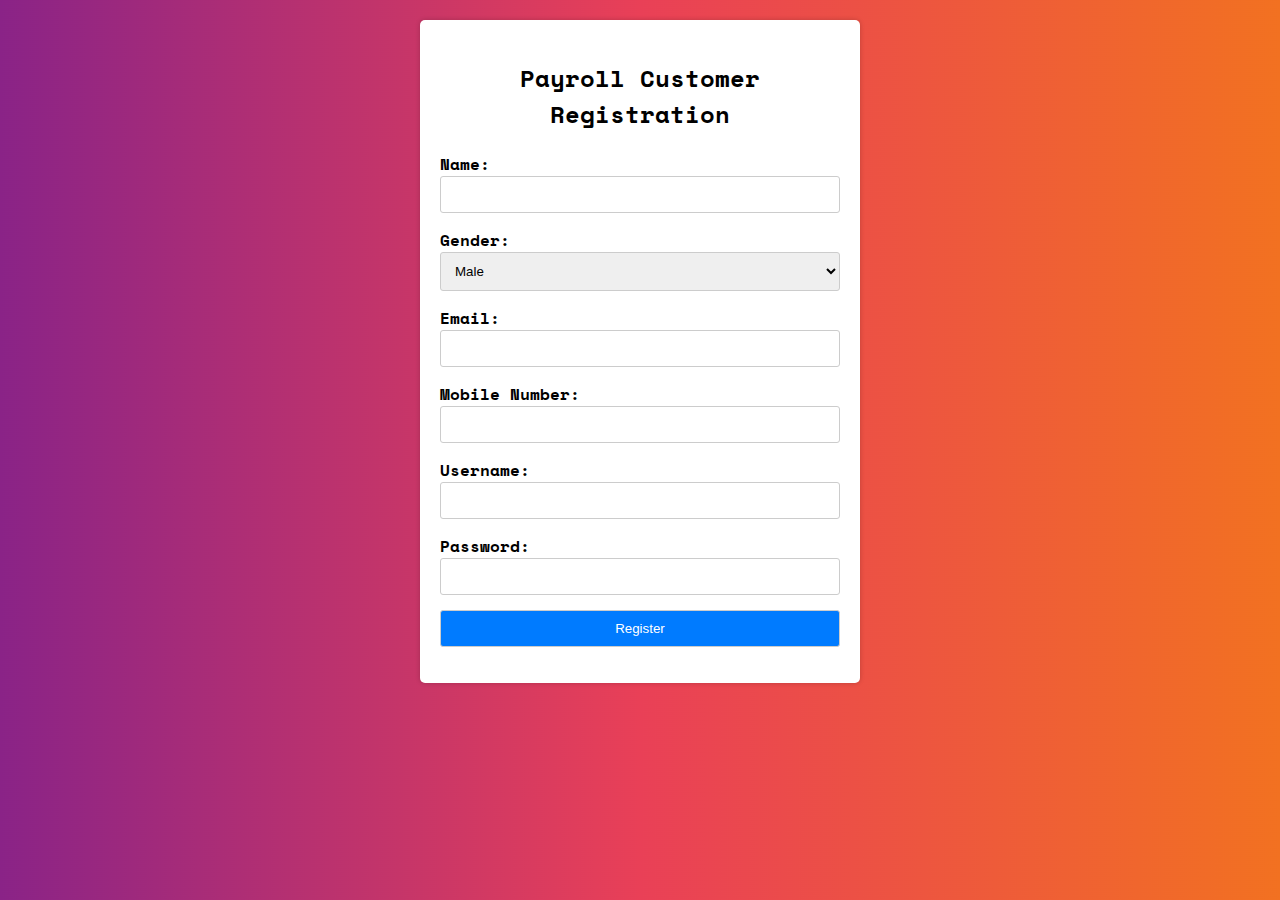
<file: waste1.html>
<html lang="en">
  <head>
    <meta charset="UTF-8" />
    <meta name="viewport" content="width=device-width, initial-scale=1.0" />
    <title>Document</title>
    <link rel="stylesheet" href="waste1.css" />
    <link rel="preconnect" href="https://fonts.googleapis.com" />
    <link rel="preconnect" href="https://fonts.gstatic.com" crossorigin />
    <link
      href="https://fonts.googleapis.com/css2?family=Space+Mono&display=swap"
      rel="stylesheet"
    />
    <link
      rel="stylesheet"
      href="https://fonts.googleapis.com/css2?family=Material+Symbols+Outlined:opsz,wght,FILL,GRAD@20..48,100..700,0..1,-50..200"
    />
  </head>
  <body>
    <div class="container">
      <h2>Payroll Customer Registration</h2>
      <form action="#" method="post">
        <div class="form-group">
          <label for="name">Name:</label>
          <input
            type="text"
            id="name"
            name="name"
            required
            minlength="5"
            maxlength="30"
          />
        </div>
        <div class="form-group">
          <label for="gender">Gender:</label>
          <select id="gender" name="gender" required>
            <option value="Male">Male</option>
            <option value="Female">Female</option>
            <option value="Other">Other</option>
          </select>
        </div>
        <div class="form-group">
          <label for="email">Email:</label>
          <input
            type="email"
            id="email"
            name="email"
            required
            minlength="5"
            maxlength="30"
          />
        </div>
        <div class="form-group">
          <label for="mobile">Mobile Number: </label>
          <input
            type="number"
            id="mobile"
            name="mobile"
            required
            minlength="8"
            maxlength="10"
          />
        </div>

        <div class="form-group">
          <label for="username">Username:</label>
          <input
            type="text"
            id="username"
            name="username"
            required
            minlength="5"
            maxlength="25"
          />
        </div>
        <div class="form-group">
          <label for="password">Password:</label>
          <input
            type="password"
            id="password"
            name="password"
            required
            minlength="8"
            maxlength="10"
          />
        </div>
        <div class="form-group">
          <input type="submit" value="Register" />
        </div>
      </form>
    </div>
  </body>
</html>
</file>
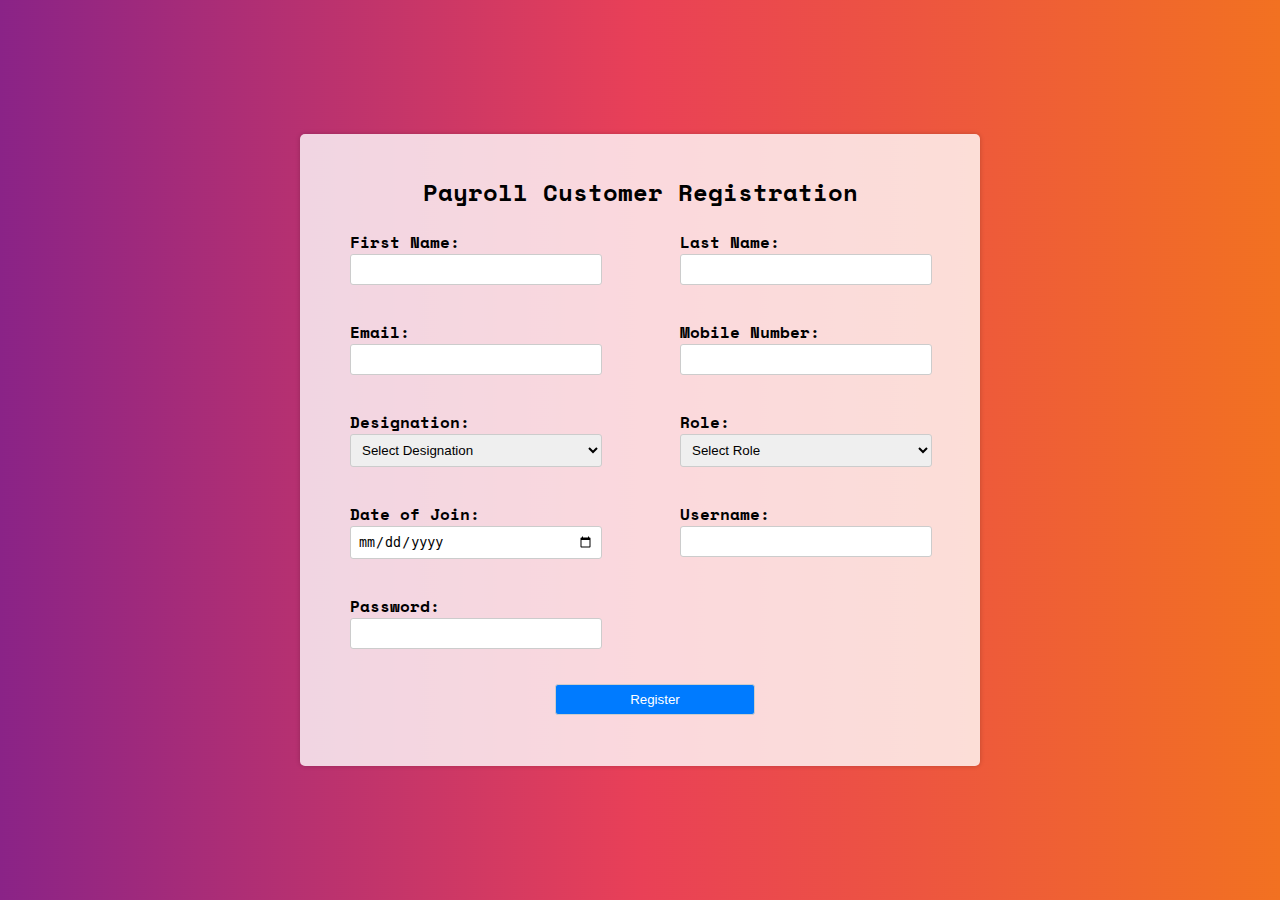
<file: waste3.html>
<html lang="en">

  <head>

    <meta charset="UTF-8" />

    <meta name="viewport" content="width=device-width, initial-scale=1.0" />

    <title>Document</title>

    <link rel="stylesheet" href="waste3.css" />

    <link rel="preconnect" href="https://fonts.googleapis.com" />

    <link rel="preconnect" href="https://fonts.gstatic.com" crossorigin />

    <link

      href="https://fonts.googleapis.com/css2?family=Space+Mono&display=swap"

      rel="stylesheet"

    />

    <link

      rel="stylesheet"

      href="https://fonts.googleapis.com/css2?family=Material+Symbols+Outlined:opsz,wght,FILL,GRAD@20..48,100..700,0..1,-50..200"

    />

  </head>

  <body>

    <div class="container">
        <h2>Payroll Customer Registration</h2>
        <form action="#" method="post" class="form-grid">
          <div class="form-group">
            <label for="firstname">First Name:</label>
            <input type="text" id="name" name="name" required minlength="5" maxlength="30" />
          </div>
          <div class="form-group">
            <label for="lastname">Last Name:</label>
            <input type="text" id="name" name="name" required minlength="5" maxlength="30" />
          </div>
          <div class="form-group">
            <label for="email">Email:</label>
            <input type="email" id="email" name="email" required minlength="5" maxlength="30"/>
          </div>
          <div class="form-group">
            <label for="mobile">Mobile Number: </label>
            <input type="number" id="mobile" name="mobile" required minlength="8" maxlength="10"/>
          </div>
          <div class="form-group">

            <label for="designation">Designation:</label>
  
            <select id="gender" name="gender" required>
            <option value="">Select Designation</option>
              <option value="it">IT</option>
  
              <option value="Female">Female</option>
  
              <option value="Other">Other</option>
  
            </select>
            
          </div>
          <div class="form-group">

            <label for="role">Role:</label>
  
            <select id="gender" name="gender" required>
                <option value="">Select Role</option>
              <option value="Male">Male</option>
  
              <option value="Female">Female</option>
  
              <option value="Other">Other</option>
  
            </select>
  
          </div>
          <div class="form-group">
            <label for="doj">Date of Join:</label>
            <input type="date" id="doj" name="doj" required />
        </div>
          <div class="form-group">
            <label for="username">Username:</label>
            <input type="text" id="username" name="username" required minlength="5" maxlength="25"/>
          </div>
          <div class="form-group">
            <label for="password">Password:</label>
            <input type="password" id="password" name="password" required minlength="8" maxlength="10"/>
          </div>
          <div class="form-group" style="grid-column: span 2; text-align: center;">
            <input type="submit" value="Register" />

          </div>
        </form>
      </div>

  </body>

</html>
</file>
<file: waste1.css>
body {
    font-family: Arial, sans-serif;
    background-color: #f4f4f4;
    margin: 0;
    padding: 0;
  }
  .container {
    max-width: 400px;
    margin: 20px auto;
    padding: 20px;
    background-color: #fff;
    border-radius: 5px;
    box-shadow: 0px 0px 5px rgba(0, 0, 0, 0.2);
  }
  .container h2 {
    text-align: center;
  }
  .form-group {
    margin-bottom: 15px;
  }
  .form-group label {
    display: block;
    font-weight: bold;
  }
  .form-group input {
    width: 100%;
    padding: 10px;
    border: 1px solid #ccc;
    border-radius: 3px;
  }
  .form-group select {
    width: 100%;
    padding: 10px;
    border: 1px solid #ccc;
    border-radius: 3px;
  }
  .form-group input[type="submit"] {
    background-color: #007bff;
    color: #fff;
    cursor: pointer;
  }
  body{
    background-image: url("/Assets/Images/Wiretap.jpg");
    font-family: 'Space Mono', monospace;
  }
</file>
<file: waste3.css>
body {
    background-image: url("/Assets/Images/Wiretap.jpg");
    font-family: 'Space Mono', monospace;
    margin: 0;
    padding: 0;
    display: flex;
    justify-content: center;
    align-items: center;
    min-height: 100vh;
  }

  .container {
    width: 50%;
    background-color: rgba(255, 255, 255, 0.8);
    border-radius: 5px;
    box-shadow: 0px 0px 5px rgba(0, 0, 0, 0.2);
    padding: 20px;
  }

  .container h2 {
    text-align: center;
  }

  .form-group {
    margin-bottom: 15px;
    margin-left: 30px;
  }

  .form-group label {
    display: block;
    font-weight: bold;
  }

  .form-group input,
  .form-group select {
    width: 90%;
    padding: 7px;
    border: 1px solid #ccc;
    border-radius: 3px;
  }

  .form-group input[type="submit"] {
    background-color: #007bff;
    color: #fff;
    cursor: pointer;
    width: 200px;
  }

  /* Two-column layout using CSS Grid */
  .form-grid {
    display: grid;
    grid-template-columns: repeat(2, 1fr);
    gap: 20px;
  }
</file>
